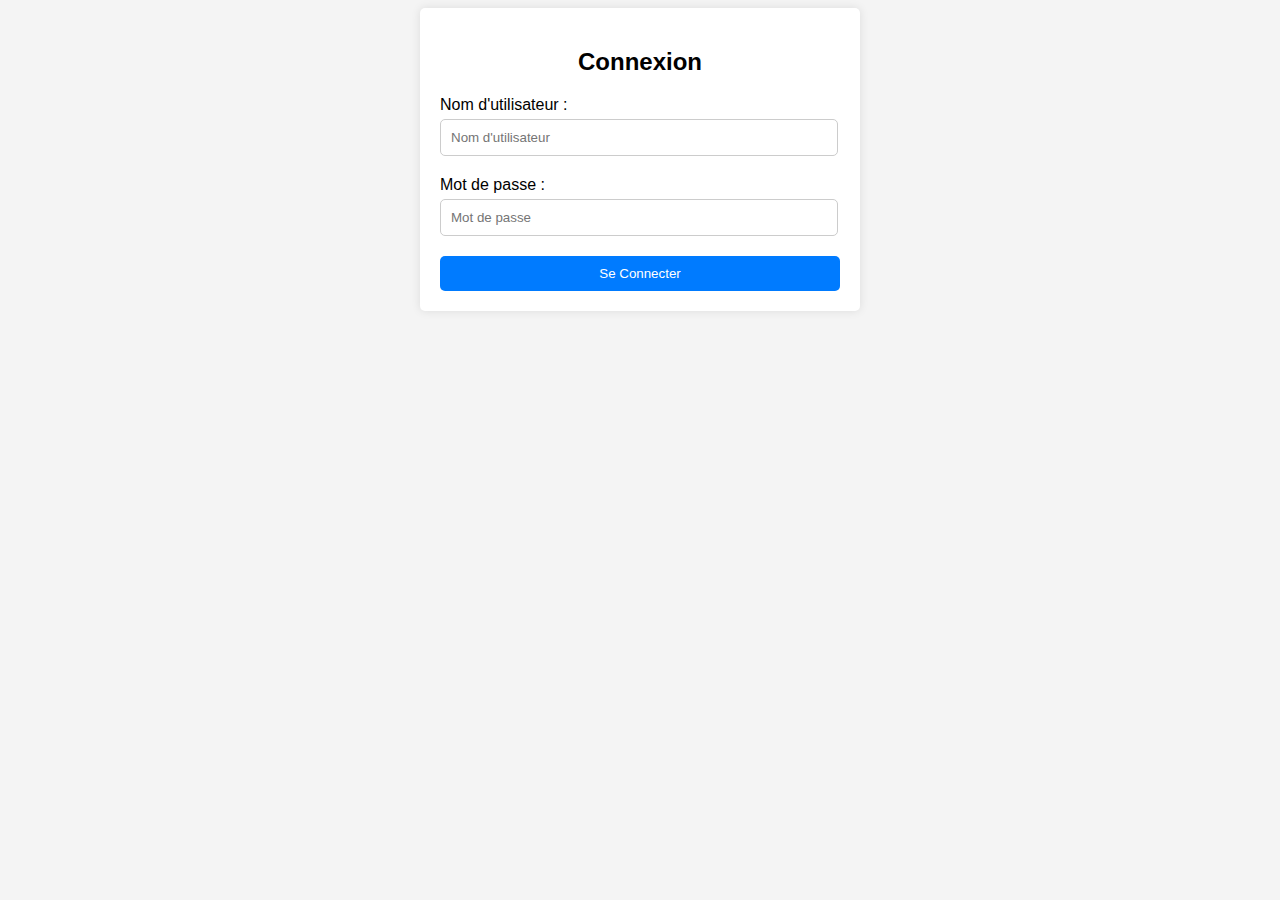
<file: index.html>
<!DOCTYPE html>
<html lang="en">
<head>
    <meta charset="UTF-8">
    <meta name="viewport" content="width=device-width, initial-scale=1.0">
    <title>Page de Connexion</title>
    <link rel="stylesheet" href="style.css">
</head>
<body>
    <div class="container">
        <h2>Connexion</h2>
        <div class="form-group">
            <label for="username">Nom d'utilisateur :</label>
            <input type="text" id="username" placeholder="Nom d'utilisateur">
        </div>
        <div class="form-group">
            <label for="password">Mot de passe :</label>
            <input type="password" id="password" placeholder="Mot de passe">
        </div>
        <button id="loginButton">Se Connecter</button>
    </div>
    <script src="script.js"></script>
</body>
</html>
</file>
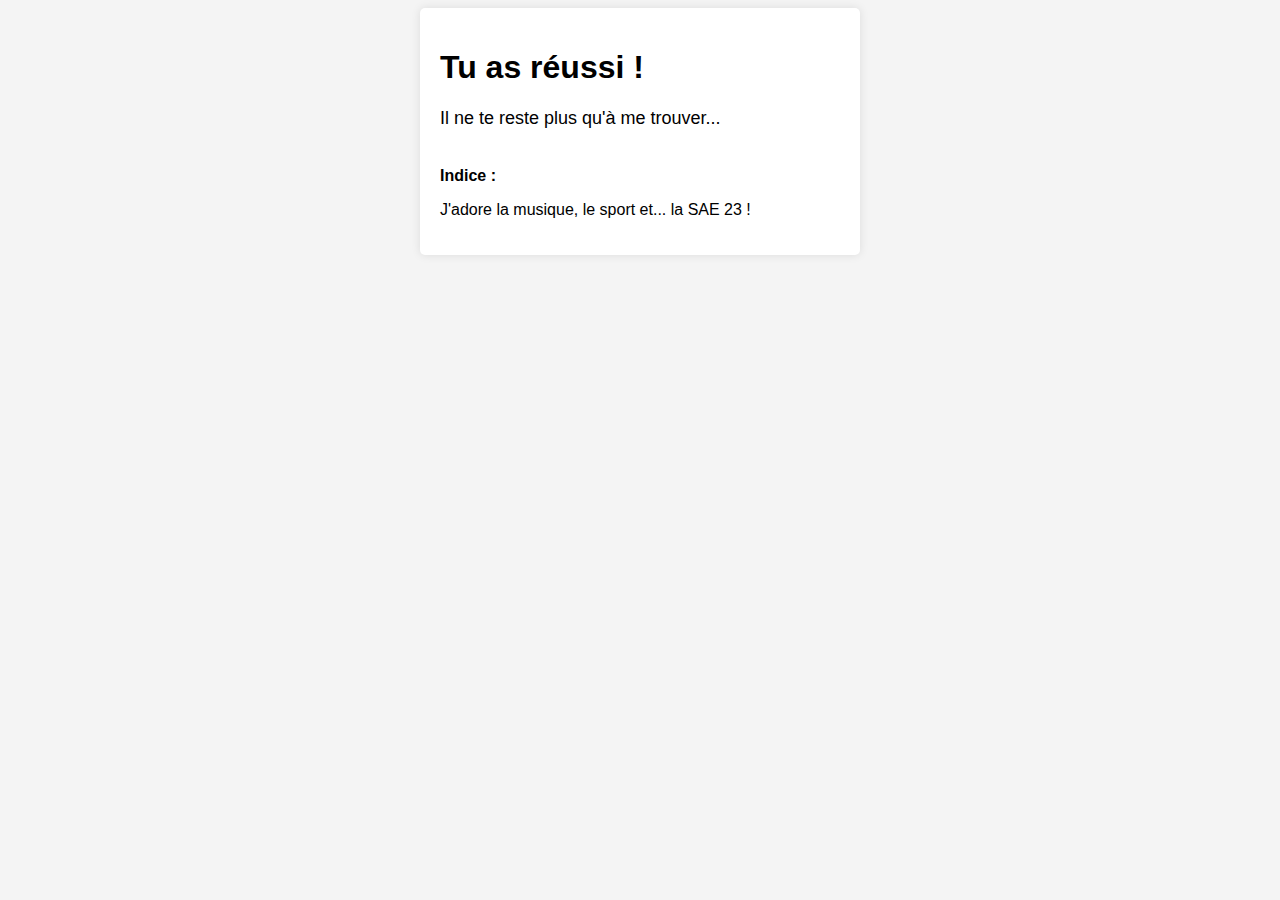
<file: resultat.html>
<!DOCTYPE html>
<html lang="en">

<head>
    <meta charset="UTF-8">
    <meta name="viewport" content="width=device-width, initial-scale=1.0">
    <title>BRAVO</title>
    <link rel="stylesheet" href="style.css">
</head>

<body>
    <div class="container">
        <h1>Tu as réussi !</h1>
        <p class="message">Il ne te reste plus qu'à me trouver...</p>
        <br>
        <p class="hint">Indice :</p>
        <p class="info">J'adore la musique, le sport et... la SAE 23 !</p>
        <!-- Si tu veux plus d'indice n'hésite pas à chercher dans le code de ce site ... -->
    </div>
</body>

</html>
</file>
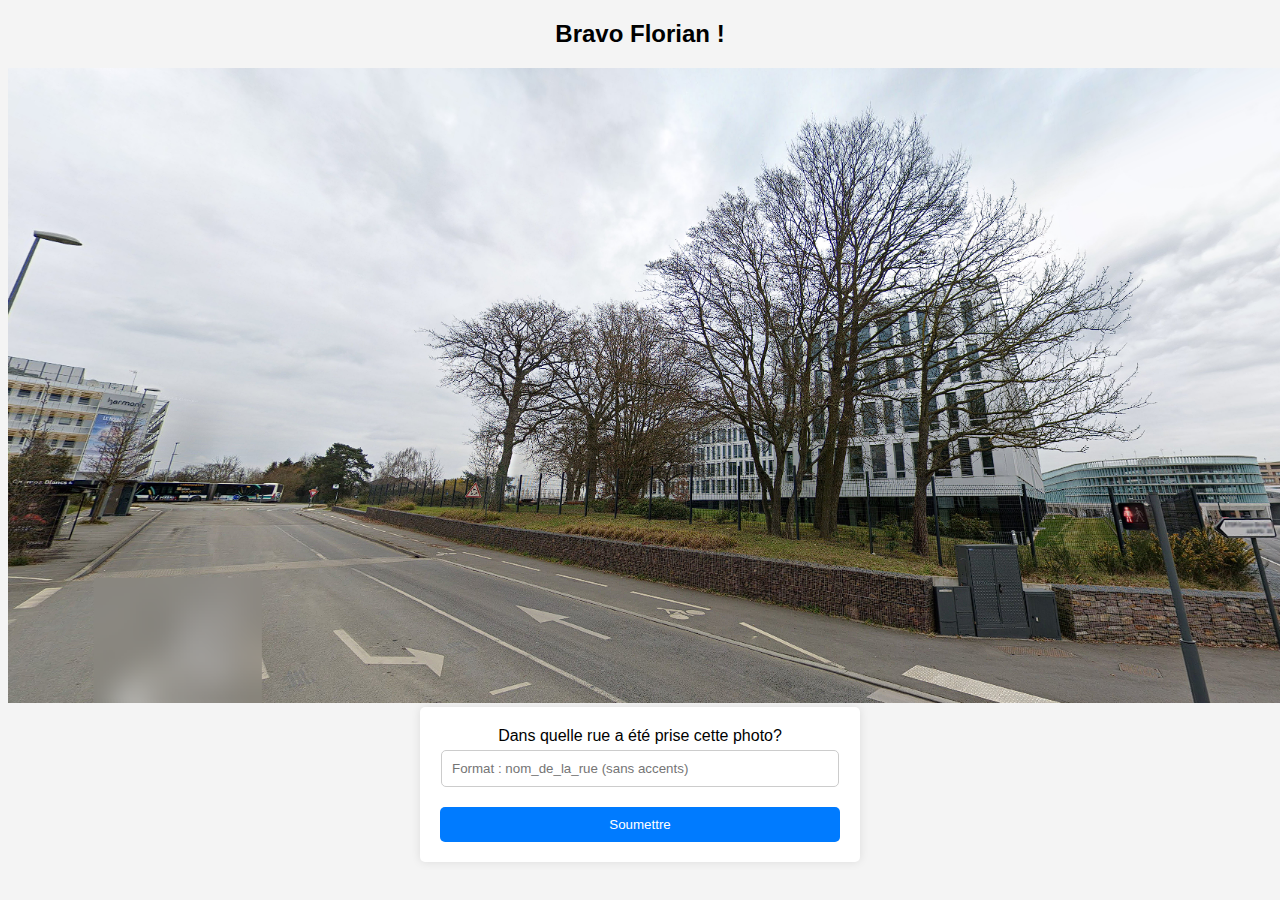
<file: welcome.html>
<!DOCTYPE html>
<html lang="en">
<head>
    <meta charset="UTF-8">
    <meta name="viewport" content="width=device-width, initial-scale=1.0">
    <title>Bienvenue</title>
    <link rel="stylesheet" href="style.css">
</head>
<body>
    <div style="text-align: center;">
        <h2 >Bravo Florian !</h2>
        <img src="challfa1.png" alt="Image Challenge" style="width: 160vh;">
        <div class="container">
        <div class="form-group">
            <label for="answer">Dans quelle rue a été prise cette photo?</label>
            <input type="text" id="answer" placeholder="Format : nom_de_la_rue (sans accents)">
        </div>
        <button id="submitAnswer">Soumettre</button>
    </div>
    </div>
    <script src="script.js"></script>
</body>
</html>
</file>
<file: style.css>
body {
    font-family: Arial, sans-serif;
    background-color: #f4f4f4;
}

.container {
    max-width: 400px;
    margin: 0 auto;
    /* margin-top: 25vh; */
    padding: 20px;
    background-color: #fff;
    border-radius: 5px;
    box-shadow: 0 0 10px rgba(0, 0, 0, 0.1);
}

h2 {
    text-align: center;
}

.form-group {
    margin-bottom: 20px;
}

label {
    display: block;
    margin-bottom: 5px;
}

input[type="text"], input[type="password"] {
    width: 94%;
    padding: 10px;
    border: 1px solid #ccc;
    border-radius: 5px;
}

button {
    width: 100%;
    padding: 10px;
    background-color: #007bff;
    color: #fff;
    border: none;
    border-radius: 5px;
    cursor: pointer;
}

button:hover {
    background-color: #0056b3;
}

.message {
    font-size: 18px;
    margin: 10px 0;
}

.hint {
    font-size: 16px;
    font-weight: bold;
    margin: 10px 0;
}

.info {
    font-size: 16px;
}

/* !Je fais plus d'1m70 */
</file>
